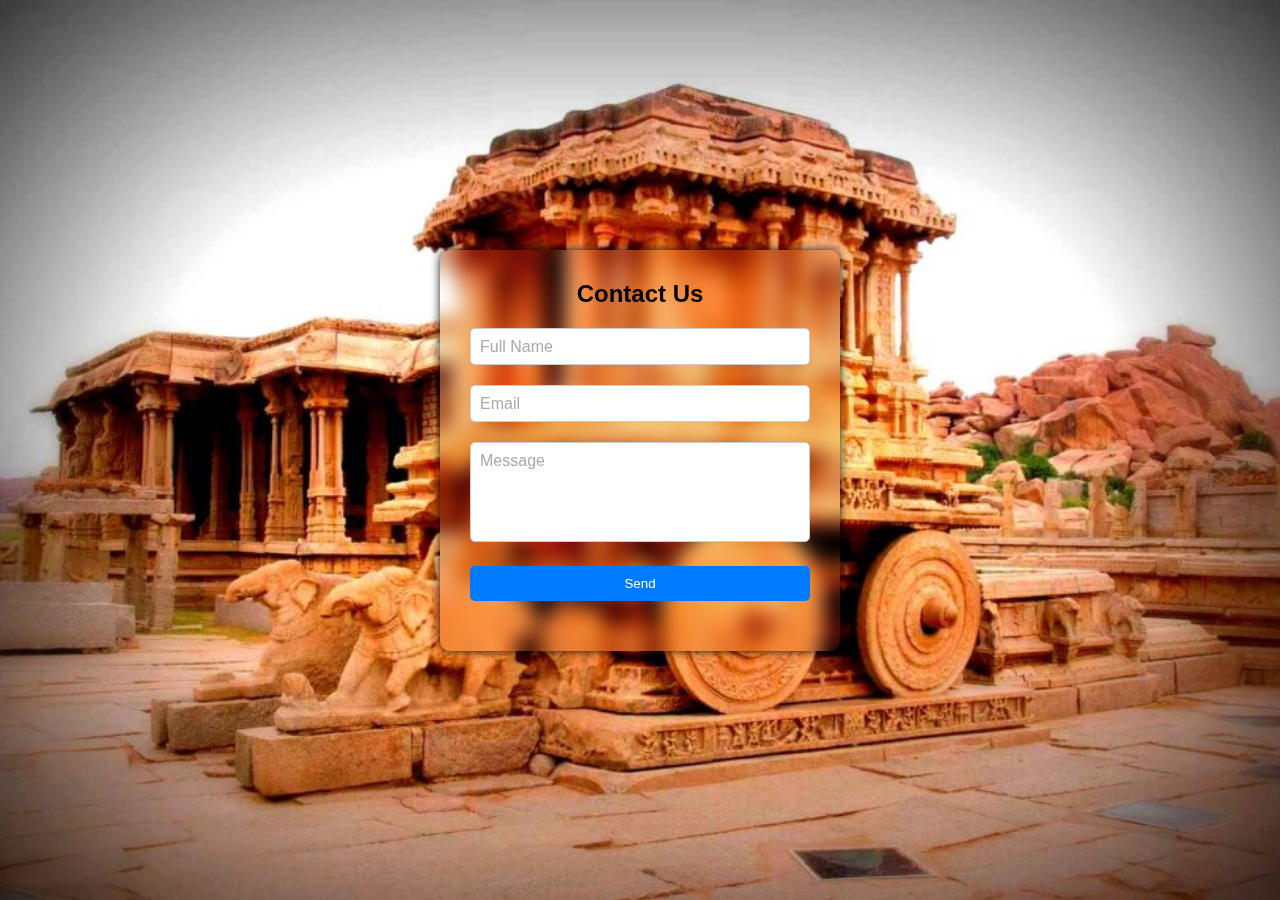
<file: ContactUs.html>
<!DOCTYPE html>
<html lang="en">
<head>
    <meta charset="UTF-8">
    <meta name="viewport" content="width=device-width, initial-scale=1.0">
    <title>Contact Us</title>
    <link rel="stylesheet" href="ContactUs.css">
</head>
<body>
    <div class="container">
        <h2><b>Contact Us</b></h2>
        <form class="contact-form">
            <div class="input-box">
                <input type="text" required>
                <label>Full Name</label>
            </div>
            <div class="input-box">
                <input type="email" required>
                <label>Email</label>
            </div>
            <div class="input-box">
                <textarea required></textarea>
                <label>Message</label>
            </div>
            <div class="input-box">
                <input type="submit" value="Send">
            </div>
        </form>
    </div>
</body>
</html>
</file>
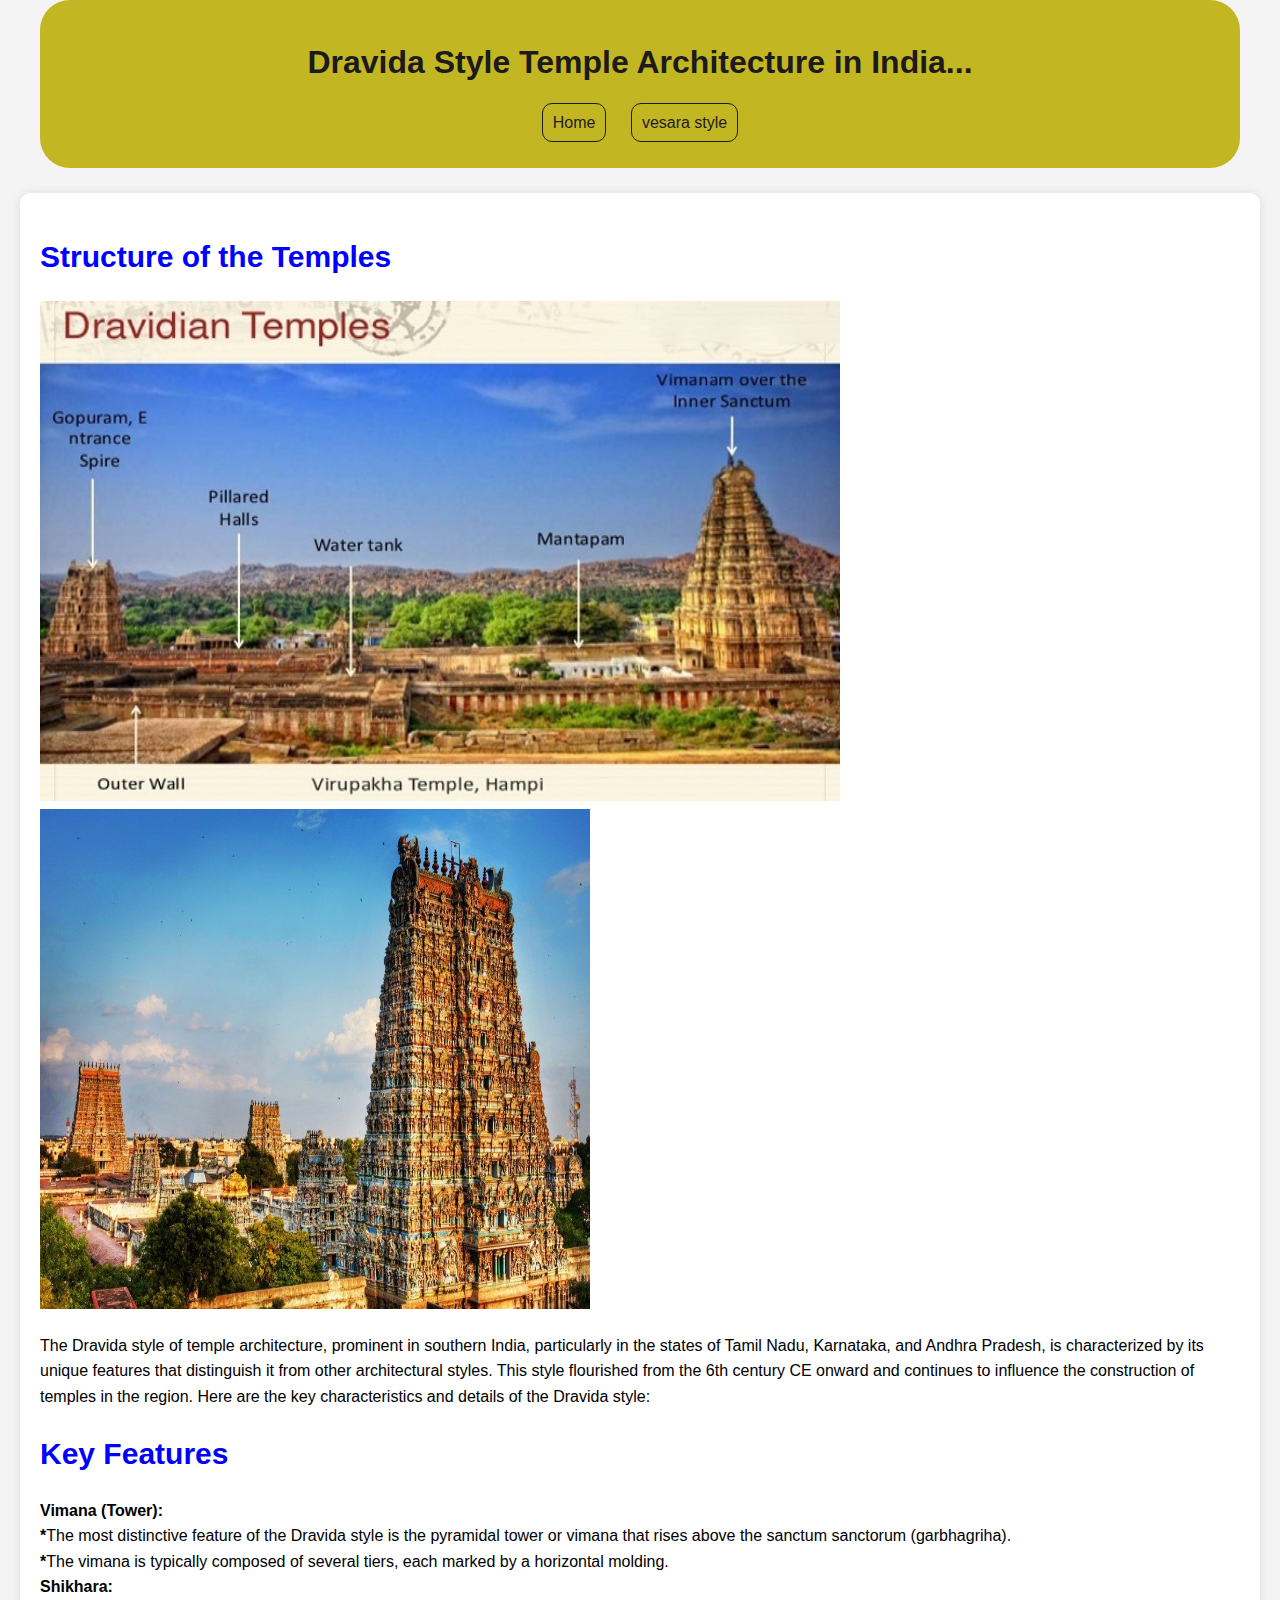
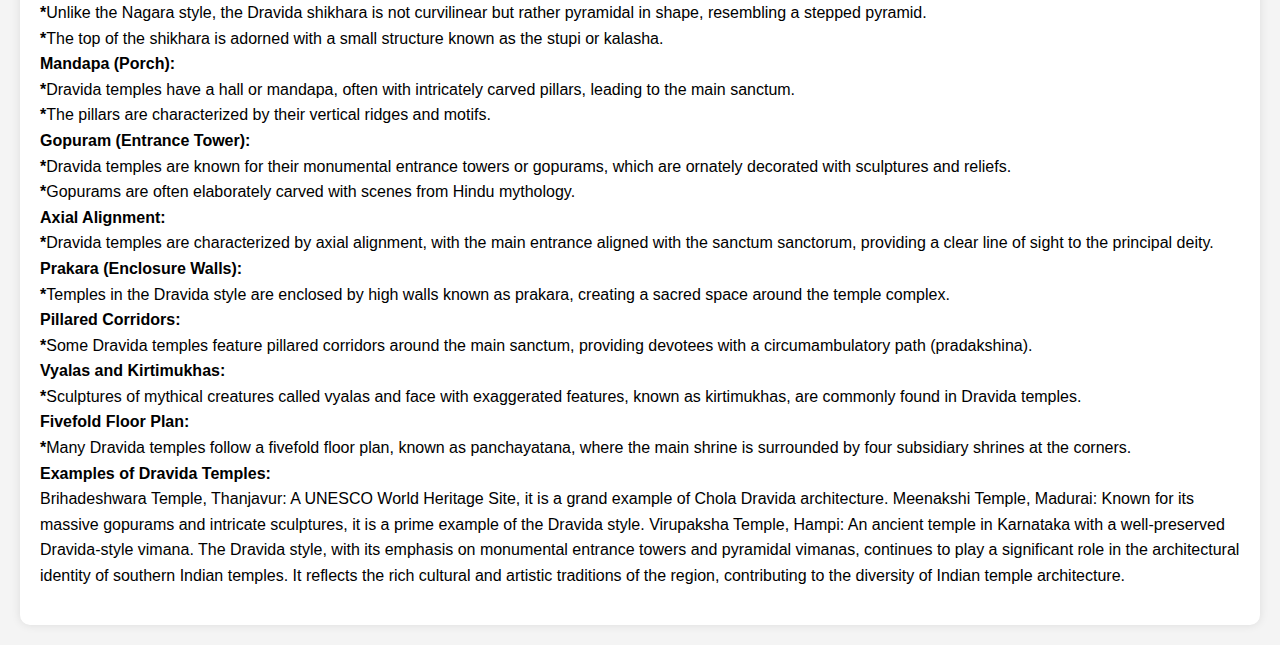
<file: Dravida.html>
<!DOCTYPE html>
<html lang="en">
<head>
    <meta charset="UTF-8">
    <meta name="viewport" content="width=device-width, initial-scale=1.0">
    <title>Dravida Style</title>
    <link rel="stylesheet" href="Dravida.css">
</head>
<body>
    <header>
        <h1>Dravida Style Temple Architecture in India...</h1>
        <nav>
            <ul>
                <li><a href="index.html">Home</a></li>
                <li><a href="Vesara.html">vesara style</a></li>
            </ul>
        </nav>
        </header><br>
        <section>
            <h1 class="sub"><b>
               Structure of the Temples
            </b></h1>
            <img src="dravidastyle.jpg" alt="img1" height="500px" width="800px"><img src="Dravida1.jpg" alt="img2" height="500px" width="550px">
           <p>The Dravida style of temple architecture, prominent in southern India, particularly in the states of Tamil Nadu, Karnataka, and Andhra Pradesh, is characterized by its unique features that distinguish it from other architectural styles. This style flourished from the 6th century CE onward and continues to influence the construction of temples in the region. Here are the key characteristics and details of the Dravida style:</p>
           <h1 class="sub"><b>Key Features </b></h1>
           <span><p><b>Vimana (Tower):</b><br></span>

            <b>*</b>The most distinctive feature of the Dravida style is the pyramidal tower or vimana that rises above the sanctum sanctorum (garbhagriha). <br>
            <b>*</b>The vimana is typically composed of several tiers, each marked by a horizontal molding. <br>
            <span><b>Shikhara:</b><br></span>
            
            <b>*</b>Unlike the Nagara style, the Dravida shikhara is not curvilinear but rather pyramidal in shape, resembling a stepped pyramid. <br>
            <b>*</b>The top of the shikhara is adorned with a small structure known as the stupi or kalasha. <br>
            <b>Mandapa (Porch):</b><br>
            
            <b>*</b>Dravida temples have a hall or mandapa, often with intricately carved pillars, leading to the main sanctum. <br>
            <b>*</b>The pillars are characterized by their vertical ridges and motifs. <br>
            <span><b>Gopuram (Entrance Tower):</b><br></span>
            
            <b>*</b>Dravida temples are known for their monumental entrance towers or gopurams, which are ornately decorated with sculptures and reliefs. <br>
            <b>*</b>Gopurams are often elaborately carved with scenes from Hindu mythology. <br>
            <span><b>Axial Alignment:</b><br></span>
            
            <b>*</b>Dravida temples are characterized by axial alignment, with the main entrance aligned with the sanctum sanctorum, providing a clear line of sight to the principal deity. <br>
            <b>Prakara (Enclosure Walls):</b><br>
            
            <b>*</b>Temples in the Dravida style are enclosed by high walls known as prakara, creating a sacred space around the temple complex. <br>
            <span><b>Pillared Corridors:</b><br></span>
            
            <b>*</b>Some Dravida temples feature pillared corridors around the main sanctum, providing devotees with a circumambulatory path (pradakshina). <br>
            <b>Vyalas and Kirtimukhas:</b><br>
            
            <b>*</b>Sculptures of mythical creatures called vyalas and face with exaggerated features, known as kirtimukhas, are commonly found in Dravida temples. <br>
            <b>Fivefold Floor Plan:</b> <br>
            
            <b>*</b>Many Dravida temples follow a fivefold floor plan, known as panchayatana, where the main shrine is surrounded by four subsidiary shrines at the corners. <br>
            <span><b>Examples of Dravida Temples:</b><br></span>
            
            Brihadeshwara Temple, Thanjavur: A UNESCO World Heritage Site, it is a grand example of Chola Dravida architecture.
            Meenakshi Temple, Madurai: Known for its massive gopurams and intricate sculptures, it is a prime example of the Dravida style.
            Virupaksha Temple, Hampi: An ancient temple in Karnataka with a well-preserved Dravida-style vimana.
            The Dravida style, with its emphasis on monumental entrance towers and pyramidal vimanas, continues to play a significant role in the architectural identity of southern Indian temples. It reflects the rich cultural and artistic traditions of the region, contributing to the diversity of Indian temple architecture.</p>
</body>
</html>
</file>
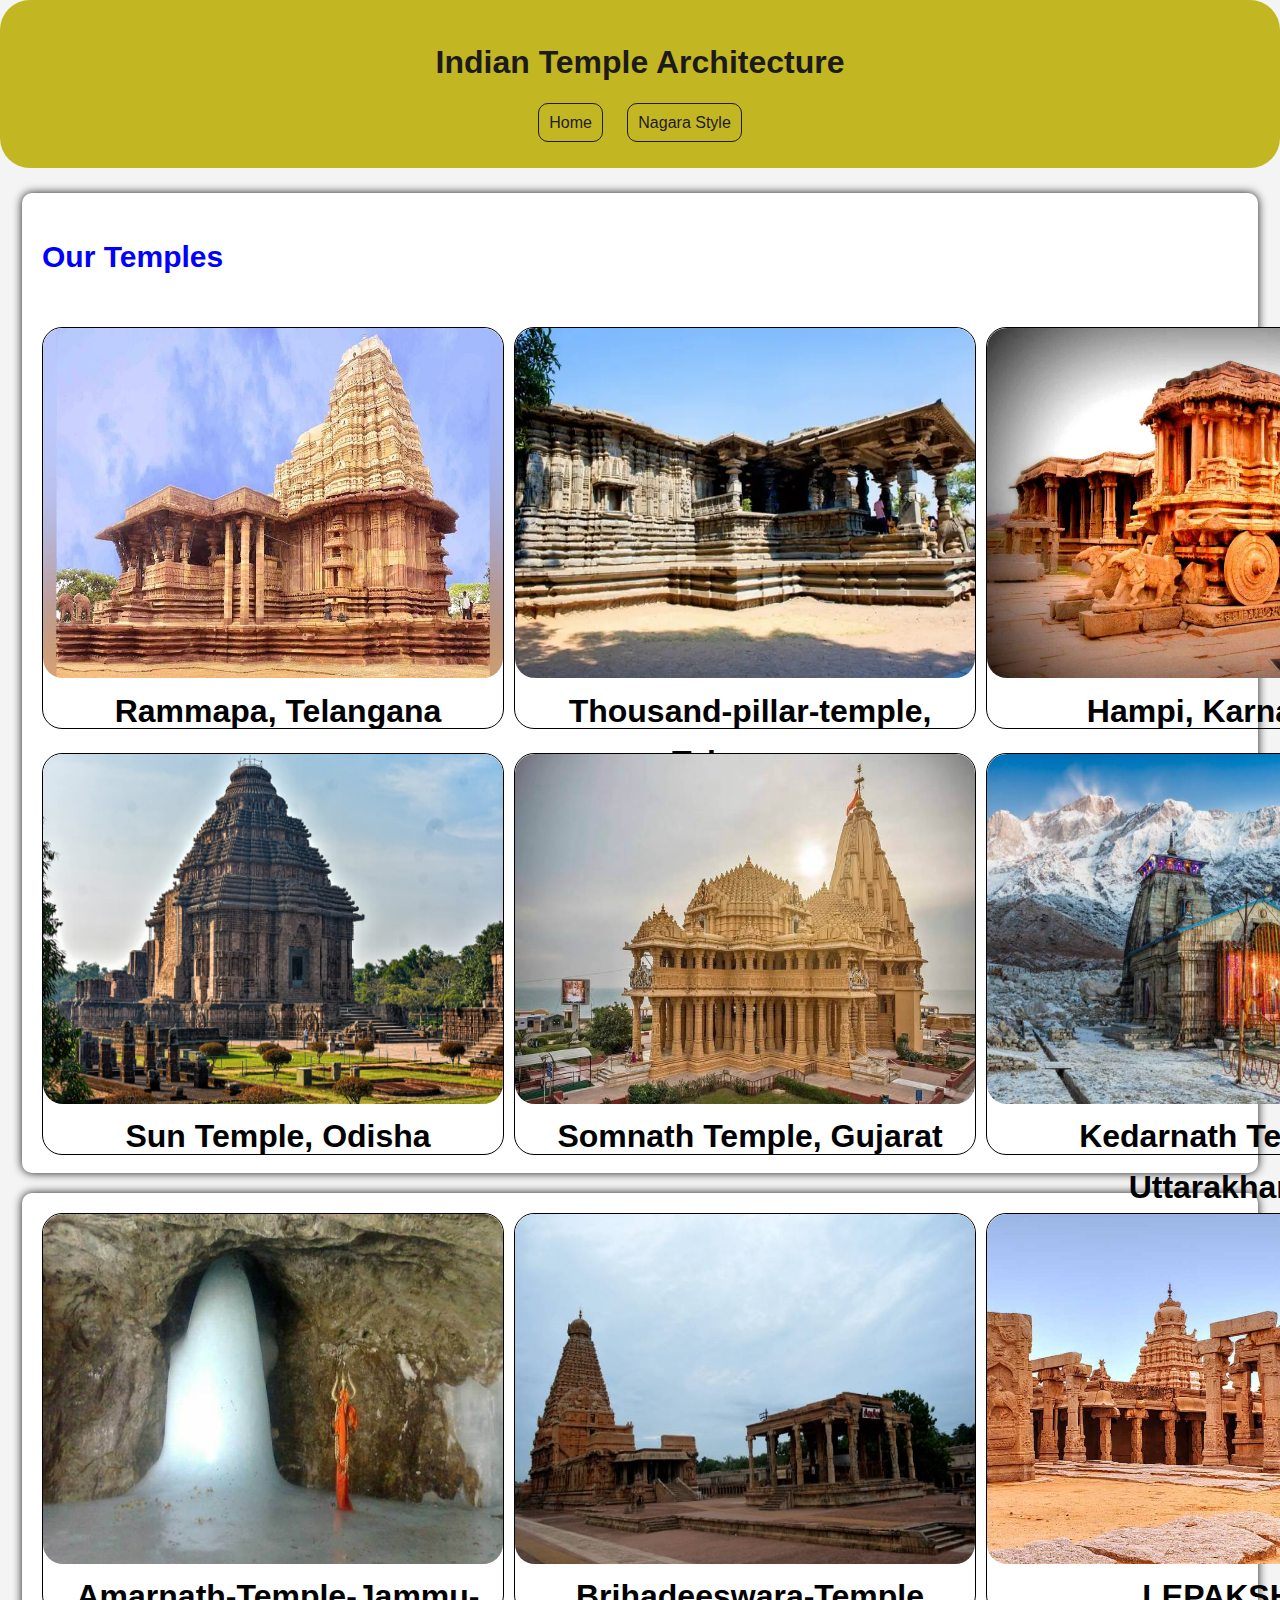
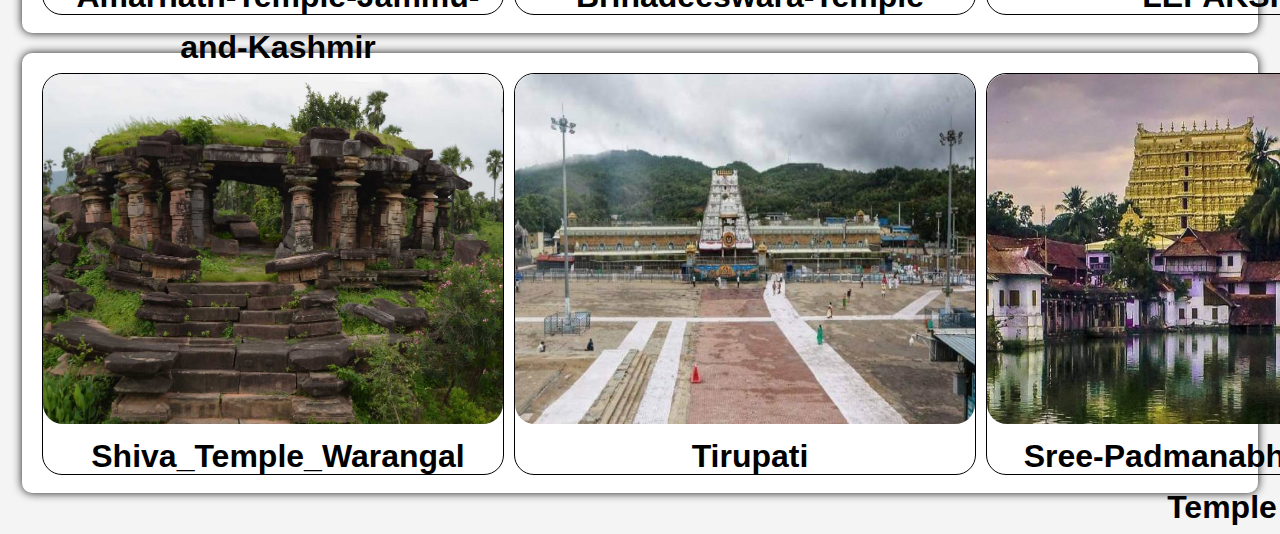
<file: india.html>
<!DOCTYPE html>
<html lang="en">
<head>
    <meta charset="UTF-8">
    <meta name="viewport" content="width=device-width, initial-scale=1.0">
    <title>indian temples</title>
    <link rel="stylesheet" href="india.css">
</head>
<body>
    <header>
   <h1>Indian Temple Architecture</h1>
   <nav>
    <ul>
        <li><a href="index.html">Home</a></li>
        <li><a href="nagara.html">Nagara Style</a></li>
    </ul>
</nav>
   </header><br>
   <section id="gallary">
    <h1 class="sub"><b>
        Our Temples
      </b>
    </h1><br>
    <div class="outerbox">
        <div class="img">
            <img src="ramappa.jpg" alt="" height="350px" width="460px" class="temple">
            <h1 class="r">Rammapa, Telangana</h1>
        </div>
        <div class="img">
            <img src="thousand-pillar-temple.webp" alt="" height="350px" width="460px" class="temple">
            <h1 class="r">Thousand-pillar-temple, Telangana</h1>
        </div>
        <div class="img">
            <img src="hampi.jpg" alt="" height="350px" width="460px" class="temple">
            <h1 class="r">Hampi, Karnataka</h1>
        </div>
    </div> <br>

    <div class="outerbox2">
        <div class="img">
            <img src="Sun-Temple-Konark-Odisha.jpg" alt="" height="350px" width="460px" class="temple">
            <h1 class="r">Sun Temple, Odisha</h1>
        </div>
        <div class="img">
            <img src="Somnath-Temple.jpg" alt="" height="350px" width="460px" class="temple">
            <h1 class="r">Somnath Temple, Gujarat</h1>
        </div>
        <div class="img">
            <img src="Kedarnath-Uttarakhand.jpg" alt="" height="350px" width="460px" class="temple">
            <h1 class="r">Kedarnath Temple, Uttarakhand</h1>
        </div>

        
    </div>
   </section>

   <section>
    <div class="outerbox2">
        <div class="img">
            <img src="Amarnath-Temple-Jammu-and-Kashmir.jpg" alt="" height="350px" width="460px" class="temple">
            <h1 class="r">Amarnath-Temple-Jammu-and-Kashmir</h1>
        </div>
        <div class="img">
            <img src="Brihadeeswara-Temple.jpg" alt="" height="350px" width="460px" class="temple">
            <h1 class="r">Brihadeeswara-Temple</h1>
        </div>
        <div class="img">
            <img src="LEPAKSHI.jpg" alt="" height="350px" width="460px" class="temple">
            <h1 class="r">LEPAKSHI</h1>
        </div>
   </section>

   <section>
    <div class="outerbox2">
        <div class="img">
            <img src="Shiva_Temple_Warangal_20190116144002.jpg" alt="" height="350px" width="460px" class="temple">
            <h1 class="r">Shiva_Temple_Warangal</h1>
        </div>
        <div class="img">
            <img src="Tirupati-Balaji.jpg" alt="" height="350px" width="460px" class="temple">
            <h1 class="r">Tirupati </h1>
        </div>
        <div class="img">
            <img src="Sree-Padmanabhaswamy-Temple.jpg" alt="" height="350px" width="460px" class="temple">
            <h1 class="r">Sree-Padmanabhaswamy-Temple</h1>
        </div>
   </section>
</body>
</html>
</file>
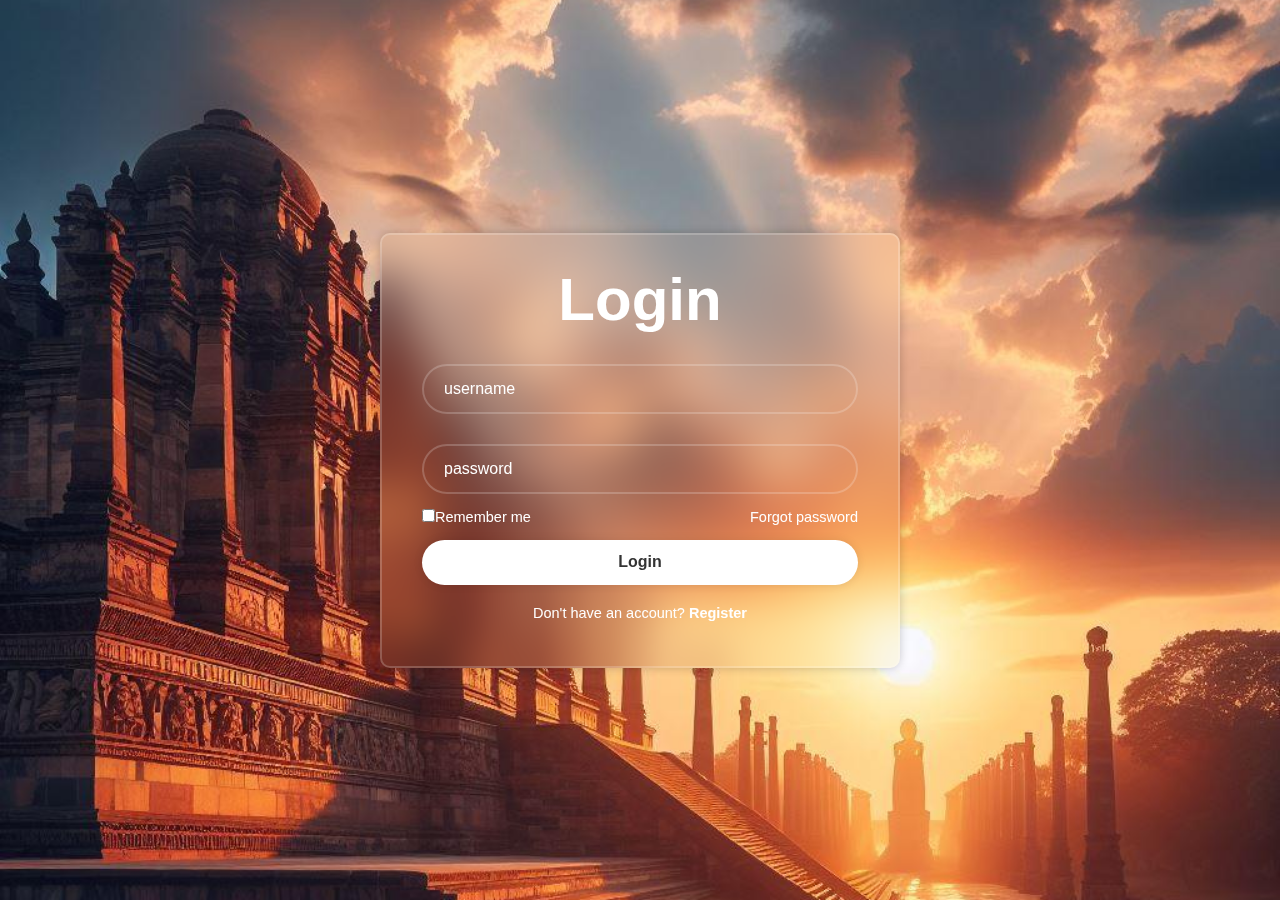
<file: login.html>
<!DOCTYPE html>
<html lang="en">
<head>
    <meta charset="UTF-8">
    <meta name="viewport" content="width=device-width, initial-scale=1.0">
    <title>loginpage</title>
    <link rel="stylesheet" href="login.css">
</head>
<body>
    <div class="apper">
        <form action="">
            <h1>Login</h1>
            <div class="input-box">
                <input type="text" placeholder="username" required>
            </div>
            <div class="input-box">
                <input type="password" placeholder="password" required>
            </div>
            <div class="remember">
                <lable><input type="checkbox">Remember me</lable>
                <a href="#">Forgot password</a>
            </div>
            <button type="submit" class="btn">Login</button>
            <div class="reg">
                <p>Don't have an account? <a href="#">Register</a></p>
            </div>
        </form>
    </div>
</body>
</html>
</file>
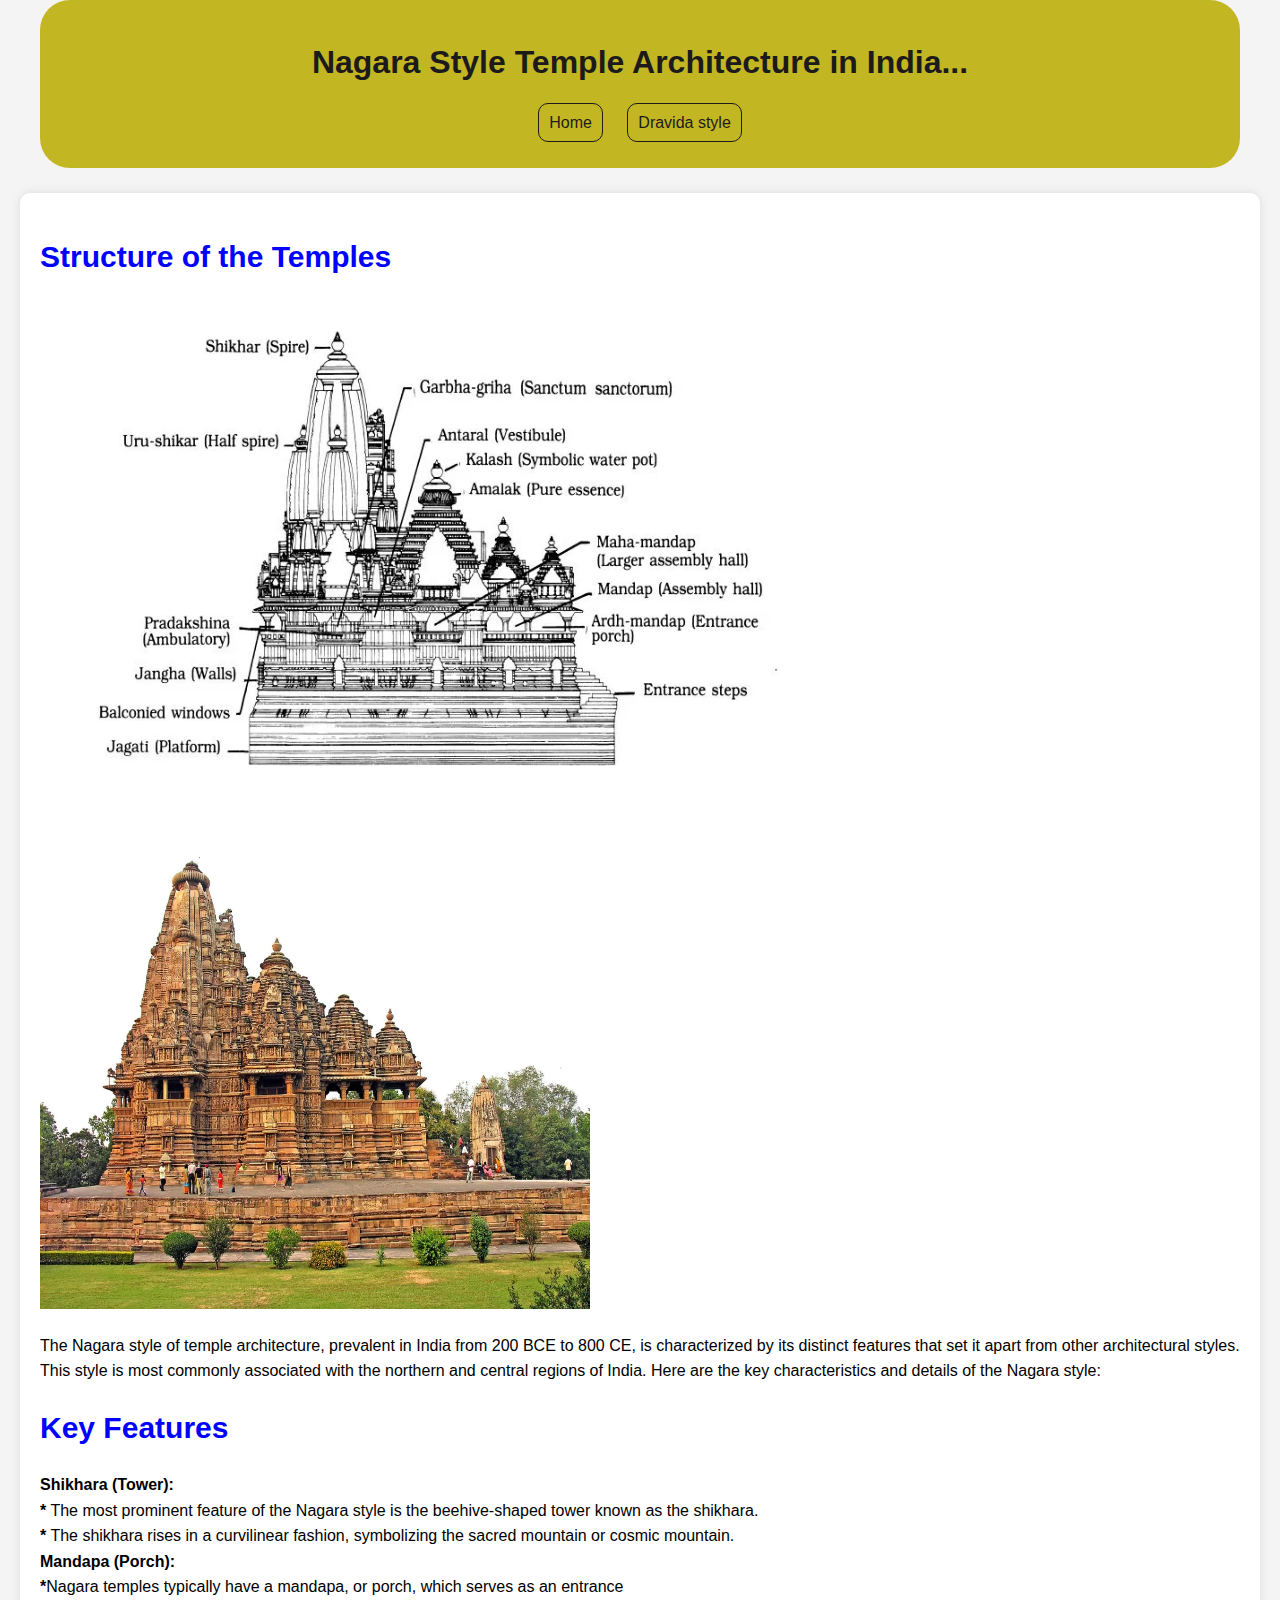
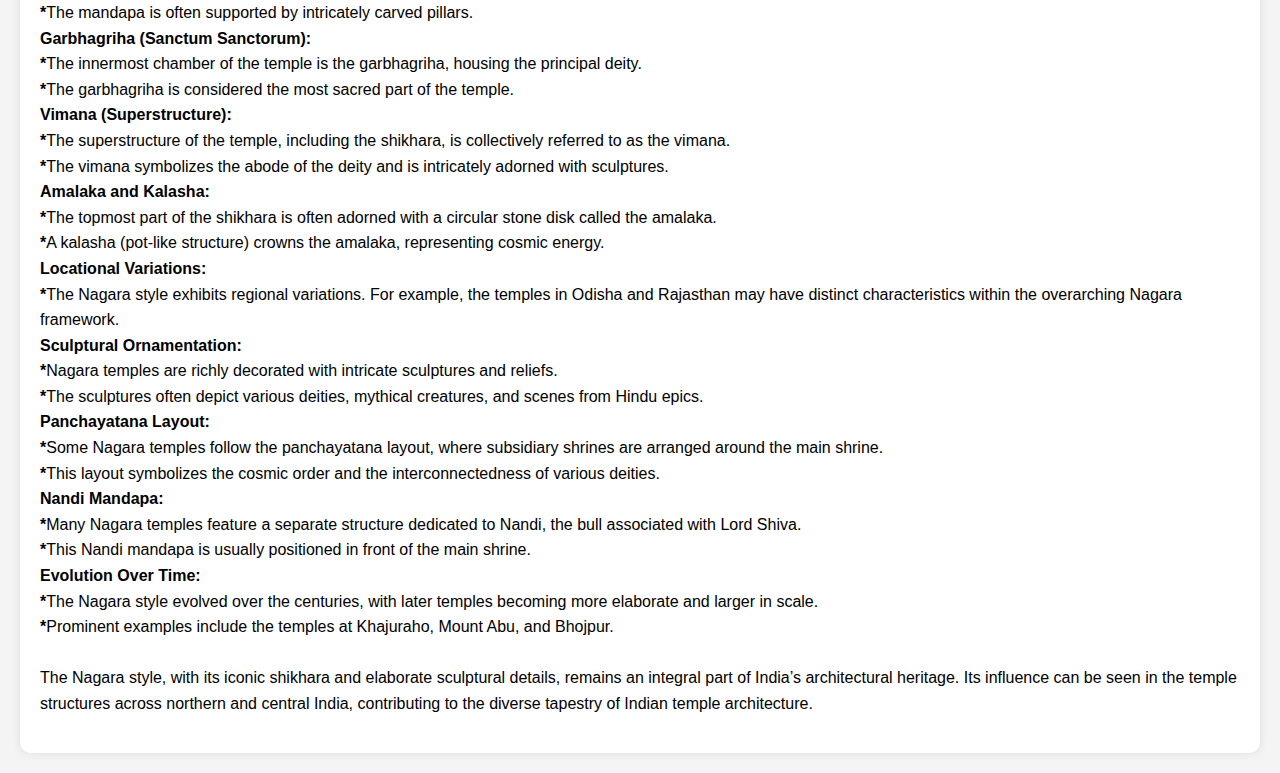
<file: nagara.html>
<!DOCTYPE html>
<html lang="en">
<head>
    <meta charset="UTF-8">
    <meta name="viewport" content="width=device-width, initial-scale=1.0">
    <title>Nagara Style Temple Architecture in India...</title>
    <link rel="stylesheet" href="nagara.css">
</head>
<body>
    <header>
   <h1>Nagara Style Temple Architecture in India...</h1>
   <nav>
    <ul>
        <li><a href="index.html">Home</a></li>
        <li><a href="Dravida.html">Dravida style</a></li>
    </ul>
</nav>
   </header><br>
   <section>
    <h1 class="sub"><b>
       Structure of the Temples
    </b></h1>
    <img src="nagarastyle1.webp" alt="img1" height="500px" width="800px"><img src="Nagara.jpg" alt="img2" height="500px" width="550px">
   <p>The Nagara style of temple architecture, prevalent in India from 200 BCE to 800 CE, is characterized by its distinct features that set it apart from other architectural styles. This style is most commonly associated with the northern and central regions of India. Here are the key characteristics and details of the Nagara style:</p>
   <h1 class="sub"><b>Key Features </b></h1>
   <p>
    <b>Shikhara (Tower):</b><br>
    <b>*</b> The most prominent feature of the Nagara style is the beehive-shaped tower known as the shikhara. <br>
    <b>*</b> The shikhara rises in a curvilinear fashion, symbolizing the sacred mountain or cosmic mountain. <br>
<b>Mandapa (Porch):</b><br>
<b>*</b>Nagara temples typically have a mandapa, or porch, which serves as an entrance <br>
<b>*</b>The mandapa is often supported by intricately carved pillars. <br>
<b>Garbhagriha (Sanctum Sanctorum):</b><br>
<b>*</b>The innermost chamber of the temple is the garbhagriha, housing the principal deity. <br>
<b>*</b>The garbhagriha is considered the most sacred part of the temple. <br>
<b>Vimana (Superstructure):</b><br>
<b>*</b>The superstructure of the temple, including the shikhara, is collectively referred to as the vimana. <br>
<b>*</b>The vimana symbolizes the abode of the deity and is intricately adorned with sculptures. <br>
<b>Amalaka and Kalasha:</b><br>
<b>*</b>The topmost part of the shikhara is often adorned with a circular stone disk called the amalaka. <br>
<b>*</b>A kalasha (pot-like structure) crowns the amalaka, representing cosmic energy. <br>
<b>Locational Variations:</b><br>
<b>*</b>The Nagara style exhibits regional variations. For example, the temples in Odisha and Rajasthan may have distinct characteristics within the overarching Nagara framework. <br>
<b>Sculptural Ornamentation:</b><br>
<b>*</b>Nagara temples are richly decorated with intricate sculptures and reliefs. <br>
<b>*</b>The sculptures often depict various deities, mythical creatures, and scenes from Hindu epics. <br>
<b>Panchayatana Layout:</b><br>
<b>*</b>Some Nagara temples follow the panchayatana layout, where subsidiary shrines are arranged around the main shrine. <br>
<b>*</b>This layout symbolizes the cosmic order and the interconnectedness of various deities. <br>
<b>Nandi Mandapa:</b><br>
<b>*</b>Many Nagara temples feature a separate structure dedicated to Nandi, the bull associated with Lord Shiva. <br>
<b>*</b>This Nandi mandapa is usually positioned in front of the main shrine. <br>
<b>Evolution Over Time:</b><br>
<b>*</b>The Nagara style evolved over the centuries, with later temples becoming more elaborate and larger in scale. <br>
<b>*</b>Prominent examples include the temples at Khajuraho, Mount Abu, and Bhojpur. <br><br>
The Nagara style, with its iconic shikhara and elaborate sculptural details, remains an integral part of India’s architectural heritage. Its influence can be seen in the temple structures across northern and central India, contributing to the diverse tapestry of Indian temple architecture.
   </p>
   </section>
</body>
</html>
</file>
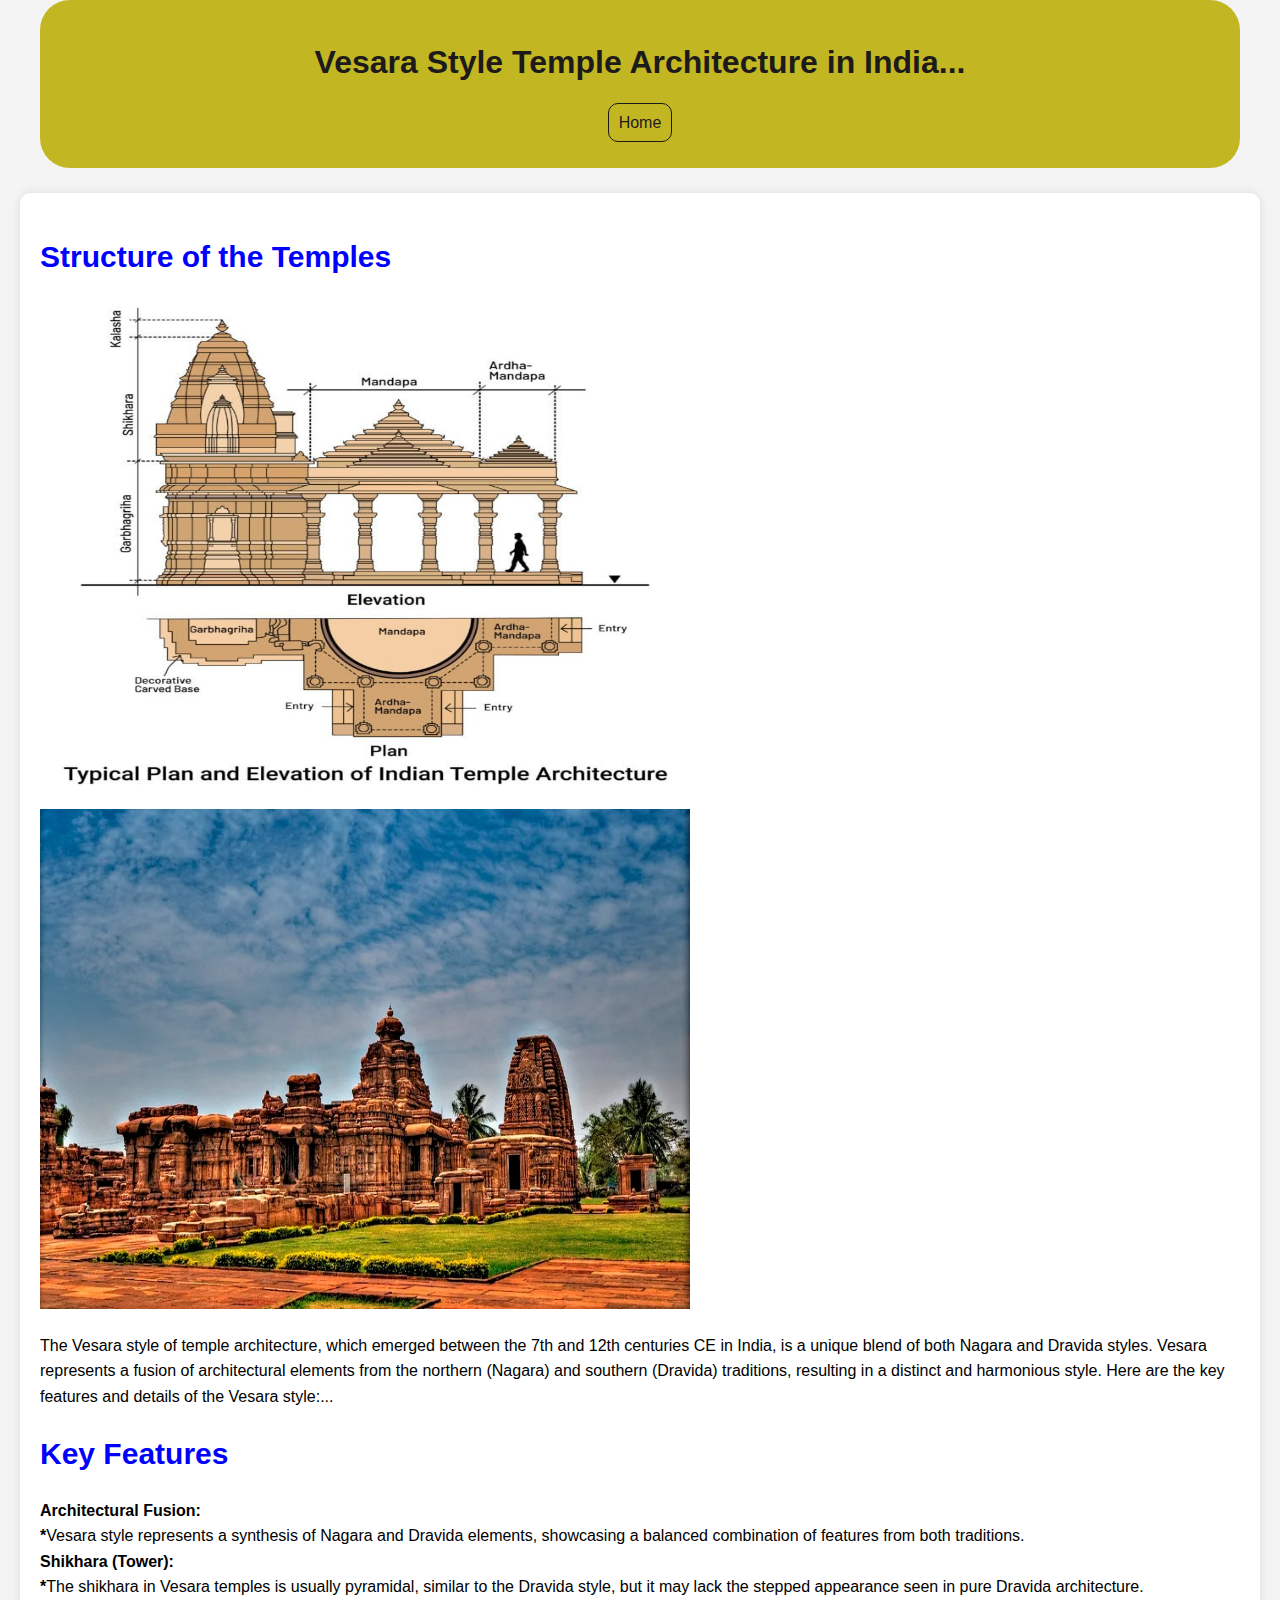
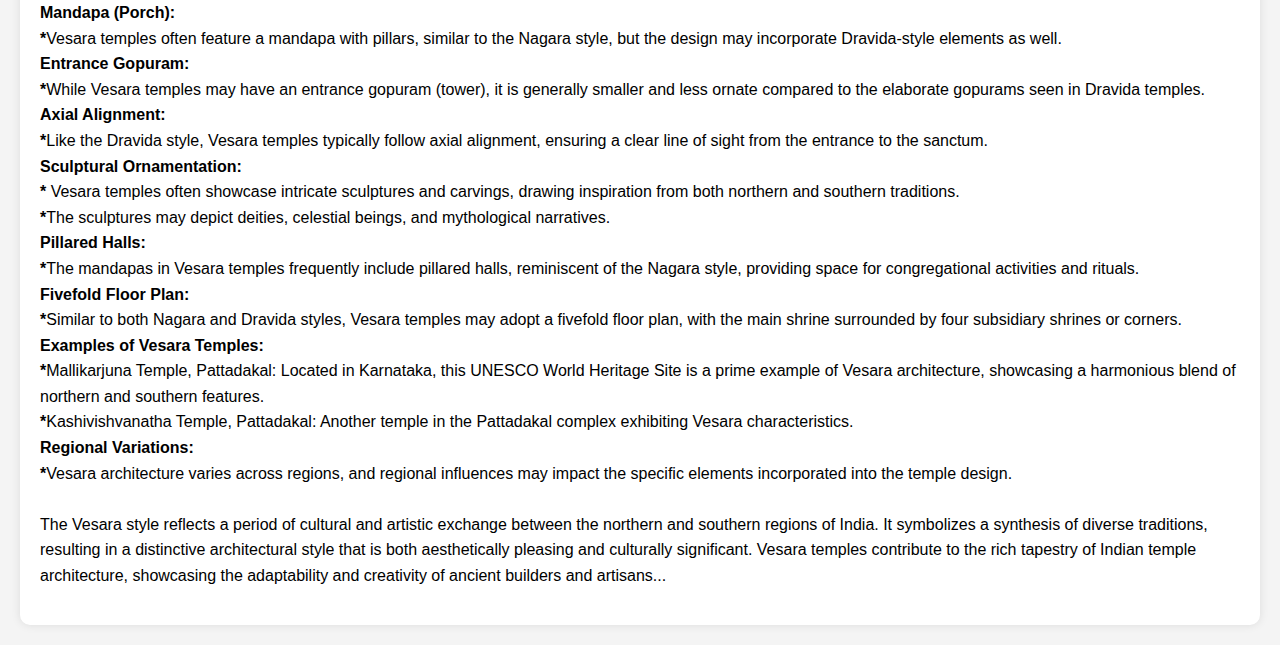
<file: Vesara.html>
<!DOCTYPE html>
<html lang="en">
<head>
    <meta charset="UTF-8">
    <meta name="viewport" content="width=device-width, initial-scale=1.0">
    <title>Nagara Style Temple Architecture in India...</title>
    <link rel="stylesheet" href="nagara.css">
</head>
<body>
    <header>
   <h1>Vesara Style Temple Architecture in India...</h1>
   <nav>
    <ul>
        <li><a href="index.html">Home</a></li>
    </ul>
</nav>
   </header><br>
   <section>
    <h1 class="sub"><b>
       Structure of the Temples
    </b></h1>
    <img src="Vesara Style.jpg" alt="img1" height="500px" width="650px"><img src="Vesara.jpg" alt="img2" height="500px" width="650px">
    <p>The Vesara style of temple architecture, which emerged between the 7th and 12th centuries CE in India, is a unique blend of both Nagara and Dravida styles. Vesara represents a fusion of architectural elements from the northern (Nagara) and southern (Dravida) traditions, resulting in a distinct and harmonious style. Here are the key features and details of the Vesara style:...</p>
    <h1 class="sub"><b>Key Features </b></h1>
    <p><b>Architectural Fusion:</b><br>

        <b>*</b>Vesara style represents a synthesis of Nagara and Dravida elements, showcasing a balanced combination of features from both traditions. <br>
         <b>Shikhara (Tower):</b><br>
        
        <b>*</b>The shikhara in Vesara temples is usually pyramidal, similar to the Dravida style, but it may lack the stepped appearance seen in pure Dravida architecture. <br>
        <b>Mandapa (Porch):</b><br>
        
        <b>*</b>Vesara temples often feature a mandapa with pillars, similar to the Nagara style, but the design may incorporate Dravida-style elements as well. <br>
       <b>Entrance Gopuram:</b><br>
        
        <b>*</b>While Vesara temples may have an entrance gopuram (tower), it is generally smaller and less ornate compared to the elaborate gopurams seen in Dravida temples. <br>
        <b>Axial Alignment:</b><br>
        
        <b>*</b>Like the Dravida style, Vesara temples typically follow axial alignment, ensuring a clear line of sight from the entrance to the sanctum. <br>
        <b>Sculptural Ornamentation:</b><br>
        
       <b>*</b> Vesara temples often showcase intricate sculptures and carvings, drawing inspiration from both northern and southern traditions. <br>
        <b>*</b>The sculptures may depict deities, celestial beings, and mythological narratives. <br>
        <b>Pillared Halls:</b><br>
        
        <b>*</b>The mandapas in Vesara temples frequently include pillared halls, reminiscent of the Nagara style, providing space for congregational activities and rituals. <br>
        <b>Fivefold Floor Plan: </b><br>
        
        <b>*</b>Similar to both Nagara and Dravida styles, Vesara temples may adopt a fivefold floor plan, with the main shrine surrounded by four subsidiary shrines or corners. <br>
        <b>Examples of Vesara Temples:</b><br>
        
        <b>*</b>Mallikarjuna Temple, Pattadakal: Located in Karnataka, this UNESCO World Heritage Site is a prime example of Vesara architecture, showcasing a harmonious blend of northern and southern features. <br>
        <b>*</b>Kashivishvanatha Temple, Pattadakal: Another temple in the Pattadakal complex exhibiting Vesara characteristics. <br>
        <b>Regional Variations:</b><br>
        
        <b>*</b>Vesara architecture varies across regions, and regional influences may impact the specific elements incorporated into the temple design. <br><br>
        The Vesara style reflects a period of cultural and artistic exchange between the northern and southern regions of India. It symbolizes a synthesis of diverse traditions, resulting in a distinctive architectural style that is both aesthetically pleasing and culturally significant. Vesara temples contribute to the rich tapestry of Indian temple architecture, showcasing the adaptability and creativity of ancient builders and artisans...</p>
    </section>
    </body>
    </html>
</file>
<file: ContactUs.css>
* {
    box-sizing: border-box;
    margin: 0;
    padding: 0;
    font-family: Arial, sans-serif;
}

body {
    display: flex;
    justify-content: center;
    align-items: center;
    height: 100vh;
    background-color: transparent;
    background: url('hampi.jpg') no-repeat;
    background-size: cover;
    background-position: center;
}

.container {
    background: transparent;
    padding: 30px;
    border-radius: 10px;
    box-shadow: 0 0 10px rgba(0, 0, 0, 0.9);
    width: 400px;
    backdrop-filter: blur(10px);
}

h2 {
    text-align: center;
    margin-bottom: 20px;
    font-family: Impact,fantasy;
}

.contact-form {
    display: flex;
    flex-direction: column;
}

.input-box {
    position: relative;
    margin-bottom: 20px;
}

.input-box input,
.input-box textarea {
    width: 100%;
    padding: 10px;
    border: 1px solid #ccc;
    border-radius: 5px;
    outline: none;
    transition: 0.3s;
}

.input-box input:focus,
.input-box textarea:focus {
    border-color: #007BFF;
}

.input-box label {
    position: absolute;
    top: 10px;
    left: 10px;
    pointer-events: none;
    transition: 0.3s;
    color: #aaa;
}

.input-box input:focus + label,
.input-box input:valid + label,
.input-box textarea:focus + label,
.input-box textarea:valid + label {
    top: -10px;
    left: 10px;
    color: #007BFF;
    font-size: 12px;
}

.input-box textarea {
    resize: none;
    height: 100px;
}

.input-box input[type="submit"] {
    background-color: #007BFF;
    color: #fff;
    border: none;
    cursor: pointer;
    transition: 0.3s;
}

.input-box input[type="submit"]:hover {
    background-color: #0056b3;
}
</file>
<file: Dravida.css>
body {
    font-family: Arial, sans-serif;
    line-height: 1.6;
    margin: 0;
    padding: 0;
    background: #f4f4f4;
}

header {
    background: rgb(195, 182, 35);
    color: #1c1a1a;
    margin-left: 40px;
    margin-right: 40px;
    padding: 1rem 0;
    text-align:center;
    border-radius: 30px;
}

section {
    margin-bottom: 20px;
    background: #ffffff;
    box-shadow: #292727;
    padding: 20px;
    margin-left: 20px;
    margin-right: 20px;
    border-radius: 10px;
    box-shadow: 0 0 10px rgba(0, 0, 0, 0.1);
}

.sub{
    color: blue;
    font-size: 30px;
}

nav ul {
    list-style: none;
    margin-top: 12px;
    padding: 0;
}

nav ul li {
    border: solid 1px;
    padding: 10px;
    border-radius: 10px;
    display:inline;
    background-color: transparent;
    margin: 0 10px;
    text-decoration: none;
}

nav ul li a {
    color: #1f1b1b;
    text-decoration: none;
}

ul li:hover{
    background-color: rgb(181, 228, 73);
}

ul li:hover{
    background-color: rgb(181, 228, 73);
    color: rgb(251, 24, 12);
}

nav ul li a:hover{
    color: red;
    text-decoration: none;
}
</file>
<file: india.css>
body {
    font-family: Arial, sans-serif;
    line-height: 1.6;
    margin: 0;
    padding: 0;
    background: #f4f4f4;
}

header {
    background: rgb(195, 182, 35);
    color: #1c1a1a;
    padding: 1rem 0;
    text-align:center;
    border-radius: 30px;
}


section {
    margin-bottom: 20px;
    background: #ffffff;
    box-shadow: #292727;
    padding: 20px;
    margin-left: 22px;
    margin-right: 22px;
    border-radius: 10px;
    box-shadow: 0 0 10px rgba(0, 0, 0, 0.9);
}

.sub{
    color: rgb(0, 0, 255);
    font-size: 30px;
}


nav ul {
    list-style: none;
    margin-top: 12px;
    padding: 0;
}

nav ul li {
    border: solid 1px;
    padding: 10px;
    border-radius: 10px;
    display:inline;
    background-color: transparent;
    margin: 0 10px;
    text-decoration: none;
}

nav ul li a {
    color: #1f1b1b;
    text-decoration: none;
}

ul li:hover{
    background-color: rgb(181, 228, 73);
    color: rgb(251, 24, 12);
}

nav ul li a:hover{
    color: red;
    text-decoration: none;
} 

.outerbox,.outerbox2,.outerbox3{
    display: flex;
    border: transparent;
    height: 400px;
    gap: 10px;
    margin-right: 10px;
}

.img{
    border: solid 1px;
    height: 400px;
    width: 465px;
    border-radius: 20px;
    text-align: center;
    margin-right: 0;
}

.r{
    padding-left: 10px;
    padding-top: 0;
    margin-top: 0;
}

.temple{
    border-radius: 20px;
}
</file>
<file: login.css>
*{
    margin: 0;
    padding: 0;
    box-sizing: border-box;
    font-family: "poppins",sans-serif;
}
body {
display: flex;
justify-content: center;
align-items: center;
min-height: 100vh;
background: url('bg1.jpg') no-repeat;
background-size: cover;
background-position: center;
}

.apper{
    width: 520px;
    background: transparent;
    border: 2px solid rgba(255,255,255,.2);
    backdrop-filter: blur(25px);
    box-shadow: 0 0 10px rgba(0,0,0,.2);
    color: #fff;
    border-radius: 10px;
    padding: 30px 40px;
}

.apper{
    font-size: 30px;
    text-align: center;
}

.apper .input-box {
    width: 100%;
    height: 50px;
    margin: 30px 0;
}

.input-box input {
    width: 100%;
    height: 100%;
    background: transparent;
    border: none;
    outline: none;
    border: 2px solid rgba(255,255,255,.2);
    border-radius: 40px;
    font-size: 16px;
    color: #fff;
    padding: 20px 45px 20px 20px;
}

.input-box input::placeholder{
    color: #fff;
}

.input-box i {
position: absolute;
right: 20px;
top: 50%
transform: translate(-50%);
font-size: 20px;
}

.apper .remember{
    display: flex;
    justify-content:space-between;
    font-size: 14.5px;
    margin: -15px 0 15px;
}

.remember label input {
    accent-color: #fff;
    margin-right: 3px;
}

.remember a {
    color: #fff;
    text-decoration: none;
}

.remember a:hover {
    text-decoration: underline;
}

.apper .btn {
    width: 100%;
    height: 45px;
    background: #fff;
    border: none;
    outline: none;
    border-radius: 40px;
    box-shadow: 0 0 10px rgba(0,0,0,.1);
    cursor: pointer;
    font-size: 16px;
    color: #333;
    font-weight: 600;
}

.apper .reg {
    font-size: 14.5px;
    text-align: center;
    margin: 20px 0 15px;
}

.reg p a {
    color: #fff;
    text-decoration: none;
    font-weight: 600;
}

.reg p a:hover {
    text-decoration: underline;

}
</file>
<file: nagara.css>
body {
    font-family: Arial, sans-serif;
    line-height: 1.6;
    margin: 0;
    padding: 0;
    background: #f4f4f4;
}

header {
    background: rgb(195, 182, 35);
    color: #1c1a1a;
    margin-left: 40px;
    margin-right: 40px;
    padding: 1rem 0;
    text-align:center;
    border-radius: 30px;
}

section {
    margin-bottom: 20px;
    background: #ffffff;
    box-shadow: #292727;
    padding: 20px;
    margin-left: 20px;
    margin-right: 20px;
    border-radius: 10px;
    box-shadow: 0 0 10px rgba(0, 0, 0, 0.1);
}

.sub{
    color: blue;
    font-size: 30px;
}

nav ul {
    list-style: none;
    margin-top: 12px;
    padding: 0;
}

nav ul li {
    border: solid 1px;
    padding: 10px;
    border-radius: 10px;
    display:inline;
    background-color: transparent;
    margin: 0 10px;
    text-decoration: none;
}

nav ul li a {
    color: #1f1b1b;
    text-decoration: none;
}

ul li:hover{
    background-color: rgb(181, 228, 73);
}

ul li:hover{
    background-color: rgb(181, 228, 73);
    color: rgb(251, 24, 12);
}

nav ul li a:hover{
    color: red;
    text-decoration: none;
}
</file>
